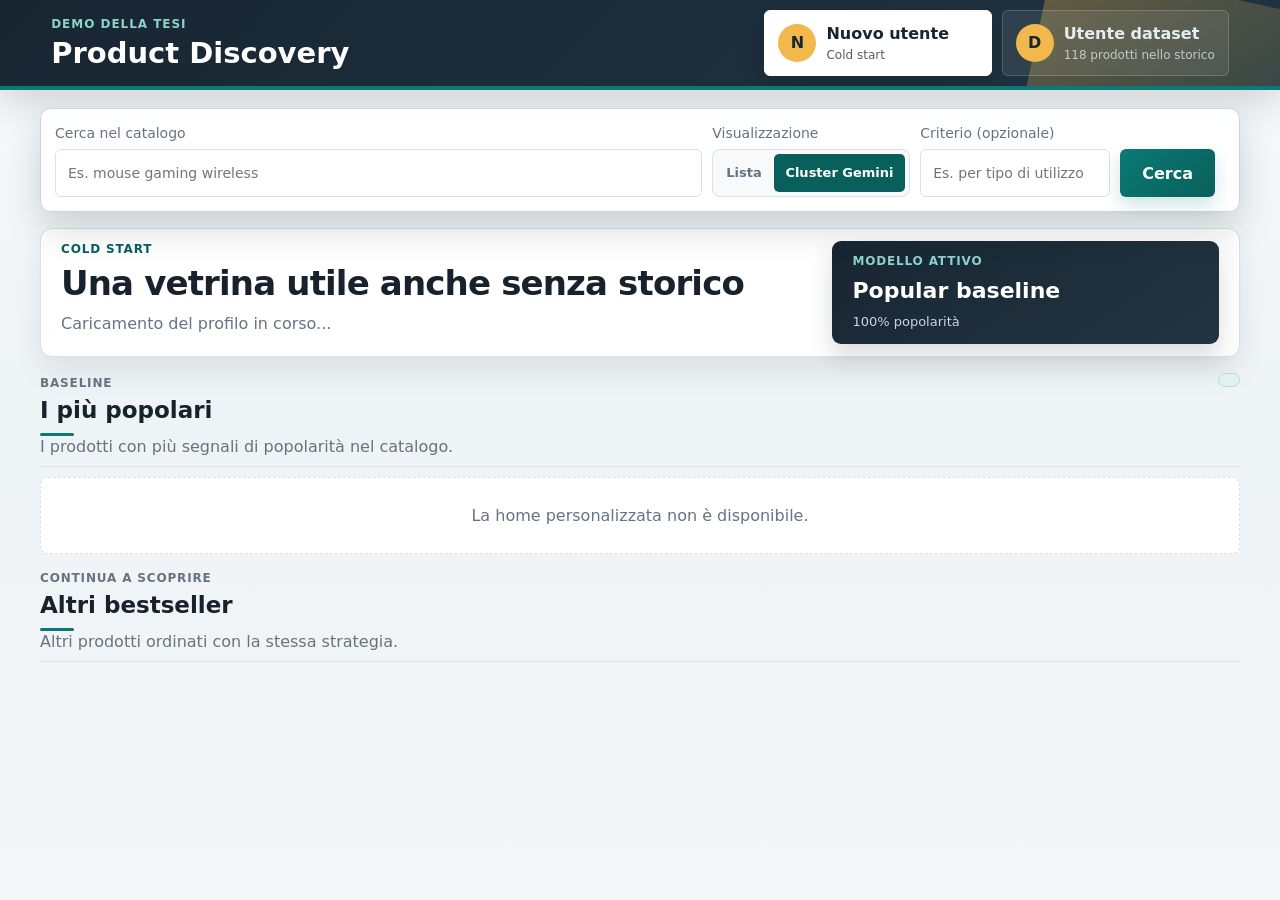
<file: prototype/frontend/index.html>
<!doctype html>
<html lang="it">
  <head>
    <meta charset="utf-8">
    <meta name="viewport" content="width=device-width, initial-scale=1">
    <title>Product Discovery | Demo tesi</title>
    <link rel="stylesheet" href="style.css?v=demo-ui-2">
  </head>
  <body data-page="home">
    <header class="site-header home-header">
      <div class="header-main">
        <div class="brand-block">
          <p class="brand-kicker">Demo della tesi</p>
          <h1>Product Discovery</h1>
        </div>

        <div id="profileSwitcher" class="profile-switcher" aria-label="Seleziona il profilo della home">
          <button class="profile-option is-active" type="button" data-profile-id="cold-start" aria-pressed="true">
            <span class="profile-avatar" aria-hidden="true">N</span>
            <span>
              <strong>Nuovo utente</strong>
              <small>Cold start</small>
            </span>
          </button>
          <button class="profile-option" type="button" data-profile-id="dataset-user" aria-pressed="false">
            <span class="profile-avatar" aria-hidden="true">D</span>
            <span>
              <strong>Utente dataset</strong>
              <small>118 prodotti nello storico</small>
            </span>
          </button>
        </div>
      </div>
    </header>

    <main class="page-shell home-shell">
      <section class="sticky-search-panel" aria-labelledby="searchTitle">
        <form id="discoveryForm" class="home-search-form">
          <label class="field home-query-field">
            <span id="searchTitle">Cerca nel catalogo</span>
            <input id="searchInput" type="search" placeholder="Es. mouse gaming wireless" autocomplete="off">
          </label>

          <fieldset id="resultMode" class="search-view-field">
            <legend>Visualizzazione</legend>
            <div class="search-mode-options">
              <label>
                <input type="radio" name="resultMode" value="sorted">
                <span>Lista</span>
              </label>
              <label>
                <input type="radio" name="resultMode" value="clusters" checked>
                <span>Cluster Gemini</span>
              </label>
            </div>
          </fieldset>

          <label id="aiQueryField" class="field ai-query-field">
            <span>Criterio (opzionale)</span>
            <input id="aiQueryInput" type="text" placeholder="Es. per tipo di utilizzo" autocomplete="off">
          </label>

          <label id="sortField" class="field search-sort-field hidden">
            <span>Ordina per</span>
            <select id="sortBy">
              <option value="price_asc">Prezzo crescente</option>
              <option value="price_desc">Prezzo decrescente</option>
              <option value="rating_desc">Rating più alto</option>
              <option value="reviews_desc">Numero recensioni</option>
            </select>
          </label>

          <button id="searchButton" class="primary-button search-submit" type="submit">Cerca</button>
          <button id="clearSearchButton" class="clear-search-button hidden" type="button">Chiudi risultati</button>
        </form>
      </section>

      <section id="searchResultsSection" class="search-results-section hidden" aria-labelledby="searchResultsTitle">
        <div class="search-results-heading">
          <div>
            <p id="searchResultsKicker" class="section-kicker">Risultati ricerca</p>
            <h2 id="searchResultsTitle">Risultati</h2>
            <p id="searchResultsSummary"></p>
          </div>
          <span id="searchResultsCount" class="result-count"></span>
        </div>
        <button id="localSearchButton" class="secondary-button search-local-button hidden" type="button">Mostra subito i risultati locali</button>
        <div id="searchResultsContent" aria-live="polite"></div>
      </section>

      <section class="home-hero" aria-labelledby="homeTitle">
        <div class="home-hero-copy">
          <p id="profileKicker" class="home-kicker">Cold start</p>
          <h2 id="homeTitle">Una vetrina utile anche senza storico</h2>
          <p id="profileDescription">Caricamento del profilo in corso...</p>
          <div id="profileFacts" class="profile-facts" aria-live="polite"></div>
        </div>
        <aside id="algorithmCard" class="algorithm-card" aria-live="polite">
          <p class="algorithm-label">Modello attivo</p>
          <h3>Popular baseline</h3>
          <p>100% popolarità</p>
        </aside>
      </section>

      <section class="home-products" aria-labelledby="primaryTitle">
        <div class="section-heading home-section-heading">
          <div>
            <p id="primaryKicker" class="section-kicker">Baseline</p>
            <h2 id="primaryTitle">I più popolari</h2>
            <p id="primaryDescription">I prodotti con più segnali di popolarità nel catalogo.</p>
          </div>
          <span id="resultCount" class="result-count"></span>
        </div>
        <div id="primaryRecommendations" class="product-grid home-product-grid" aria-live="polite">
          <p class="empty-state">Caricamento prodotti...</p>
        </div>
      </section>

      <section id="secondarySection" class="home-products" aria-labelledby="secondaryTitle">
        <div class="section-heading home-section-heading">
          <div>
            <p id="secondaryKicker" class="section-kicker">Continua a scoprire</p>
            <h2 id="secondaryTitle">Altri bestseller</h2>
            <p id="secondaryDescription">Altri prodotti ordinati con la stessa strategia.</p>
          </div>
        </div>
        <div id="secondaryRecommendations" class="product-grid home-product-grid"></div>
      </section>
    </main>

    <script src="app.js?v=demo-ui-3"></script>
  </body>
</html>
</file>
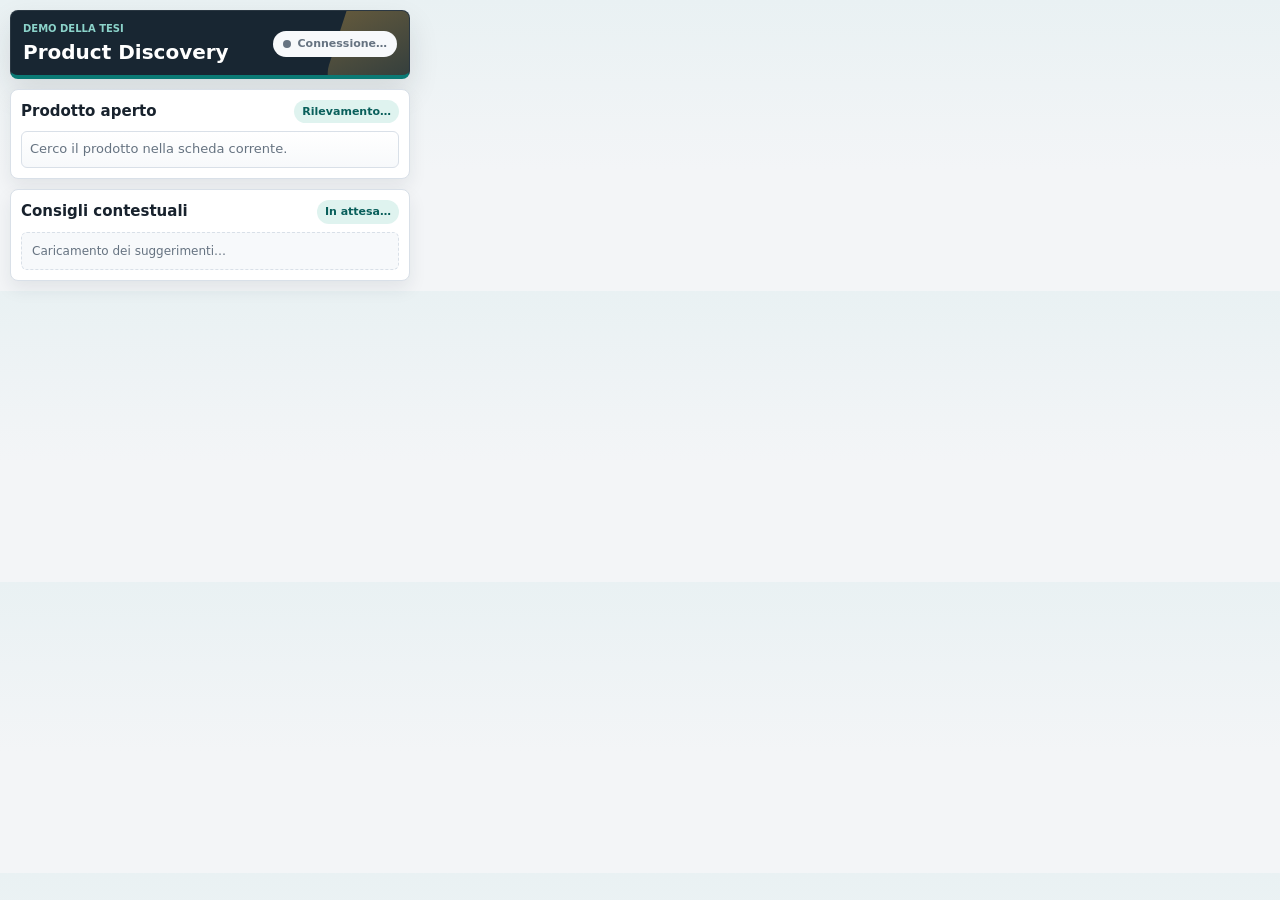
<file: prototype/extension/popup.html>
<!doctype html>
<html lang="it">
<head>
  <meta charset="utf-8">
  <meta name="viewport" content="width=device-width, initial-scale=1">
  <title>Tesi E-commerce Demo</title>
  <link rel="stylesheet" href="style.css">
  <!--detector condiviso caricato prima del popup-->
  <script src="product_detector.js" defer></script>
  <!--logica del popup estensione-->
  <script src="popup.js" defer></script>
</head>
<body class="extension-popup">
  <main class="popup-shell">
    <!--intestazione compatta del popup-->
    <header class="popup-header">
      <div>
        <p class="popup-kicker">Demo della tesi</p>
        <h1>Product Discovery</h1>
      </div>
      <div id="backendStatus" class="status-pill status-muted" role="status">Connessione…</div>
    </header>

    <!--riconoscimento prodotto locale o Amazon-->
    <section class="popup-section" aria-labelledby="currentProductTitle">
      <div class="section-heading">
        <h2 id="currentProductTitle">Prodotto aperto</h2>
        <p id="productPageStatus" class="source-pill">Rilevamento…</p>
      </div>
      <div id="productResult" class="result-box muted-text" aria-live="polite">Cerco il prodotto nella scheda corrente.</div>
    </section>

    <!--raccomandazioni contestuali dal backend o dalla pagina Amazon reale-->
    <section id="recommendationsSection" class="popup-section" aria-labelledby="recommendationsTitle">
      <div class="section-heading">
        <h2 id="recommendationsTitle">Consigli contestuali</h2>
        <span id="recommendationsStatus" class="source-pill" role="status">In attesa…</span>
      </div>
      <div id="recommendationsList" class="recommendations-list">
        <p class="empty-list-item">Caricamento dei suggerimenti…</p>
      </div>
      <div id="recommendationDetail" class="recommendation-detail hidden"></div>
    </section>
  </main>
</body>
</html>
</file>
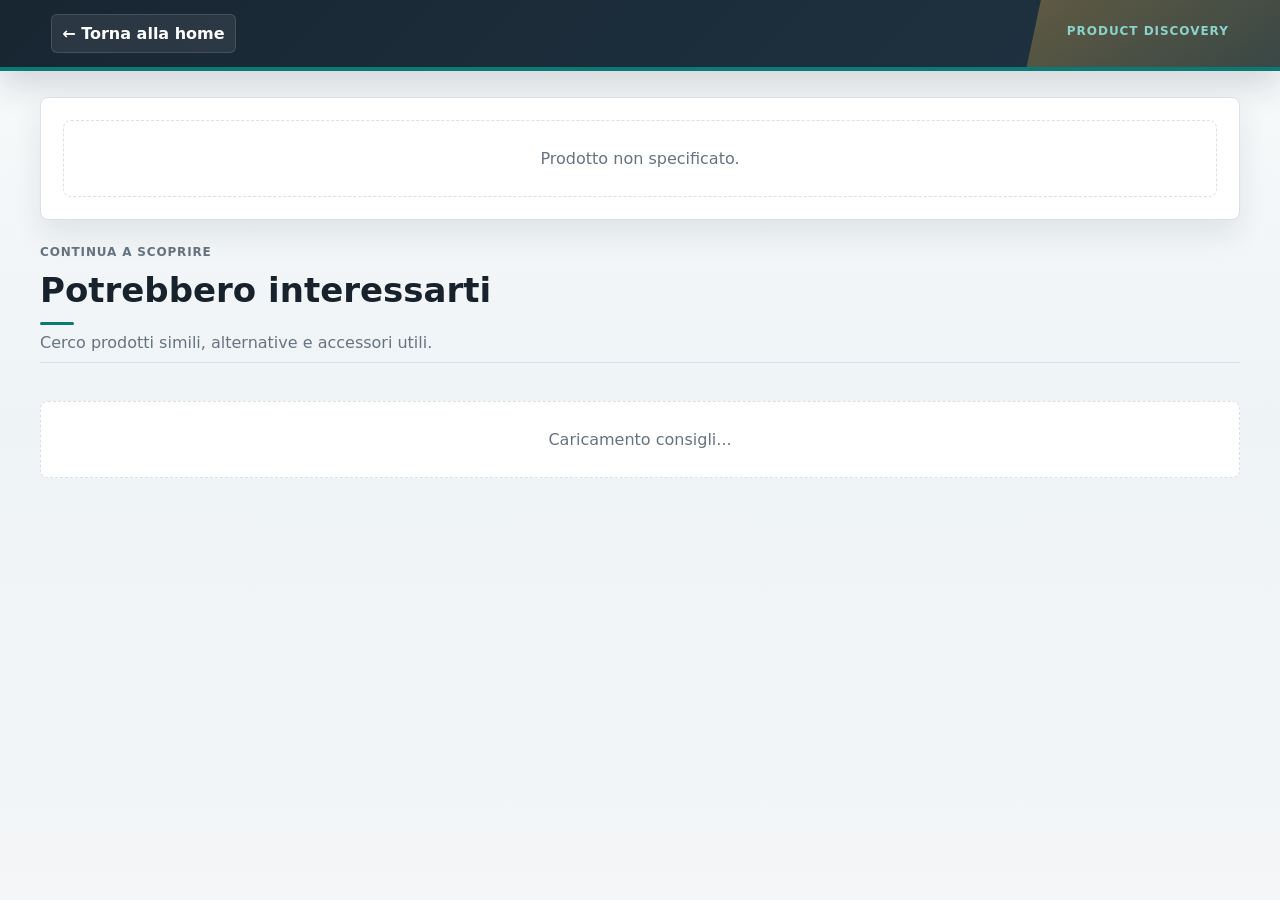
<file: prototype/frontend/product.html>
<!doctype html>
<html lang="it">
  <head>
    <meta charset="utf-8">
    <meta name="viewport" content="width=device-width, initial-scale=1">
    <title>Dettaglio prodotto | Product Discovery</title>
    <link rel="stylesheet" href="style.css?v=demo-ui-2">
  </head>
  <body data-page="product">
    <!--intestazione pagina dettaglio-->
    <header class="site-header compact">
      <div class="header-main">
        <a id="homeBackLink" class="back-link" href="index.html">← Torna alla home</a>
        <p class="brand-kicker">Product Discovery</p>
      </div>
    </header>

    <!--contenuto principale della pagina prodotto-->
    <main class="page-shell product-shell">
      <!--dettaglio prodotto caricato via API-->
      <section id="productDetail" class="product-detail" aria-live="polite">
        <p class="empty-state">Caricamento prodotto…</p>
      </section>

      <section id="productRecommendations" class="product-recommendations" aria-labelledby="productRecommendationsTitle">
        <div class="section-heading product-recommendations-heading">
          <div>
            <p class="section-kicker">Continua a scoprire</p>
            <h2 id="productRecommendationsTitle">Potrebbero interessarti</h2>
            <p id="productRecommendationsSummary">Cerco prodotti simili, alternative e accessori utili.</p>
          </div>
        </div>
        <div id="productRecommendationGroups" class="contextual-groups" aria-live="polite">
          <p class="empty-state">Caricamento consigli...</p>
        </div>
      </section>
    </main>

    <!--logica frontend vanilla JS-->
    <script src="app.js?v=demo-ui-3"></script>
  </body>
</html>
</file>
<file: prototype/frontend/style.css>
/*variabili visive globali*/
:root {
  --bg: #f3f5f7;
  --surface: #ffffff;
  --surface-soft: #f7f9fb;
  --text: #18222d;
  --muted: #667381;
  --line: #d9e0e8;
  --line-strong: #c7d0db;
  --accent: #0b7a75;
  --accent-dark: #095f5b;
  --accent-soft: #e0f2ef;
  --highlight: #f2b84b;
  --highlight-soft: #fff7df;
  --header: #182632;
  --header-soft: #223442;
  --shadow: 0 14px 30px rgba(24, 34, 45, 0.09);
  --shadow-strong: 0 18px 40px rgba(24, 34, 45, 0.14);
}

/*reset base box model*/
* {
  box-sizing: border-box;
}

/*stile pagina generale*/
body {
  margin: 0;
  background:
    linear-gradient(180deg, #f9fbfc 0, #eef3f5 46%, #f4f6f8 100%);
  background-attachment: fixed;
  color: var(--text);
  font-family: system-ui, -apple-system, BlinkMacSystemFont, "Segoe UI", Arial, sans-serif;
  line-height: 1.45;
  animation: pageIn 0.3s ease both;
}

.hidden {
  display: none !important;
}

/*header principale*/
.site-header {
  position: relative;
  overflow: hidden;
  background:
    linear-gradient(135deg, var(--header), #203342);
  color: #fff;
  border-bottom: 4px solid var(--accent);
  padding: 26px clamp(18px, 4vw, 52px);
  box-shadow: 0 14px 34px rgba(24, 34, 45, 0.16);
}

/*fascia grafica header*/
.site-header::after {
  content: "";
  position: absolute;
  right: -70px;
  bottom: -96px;
  width: 320px;
  height: 190px;
  background:
    linear-gradient(135deg, rgba(242, 184, 75, 0.34), rgba(11, 122, 117, 0.08));
  border-radius: 28px;
  transform: rotate(12deg);
}

/*contenuto sopra grafica header*/
.site-header > * {
  position: relative;
  z-index: 1;
}

/*layout header con selettore profilo a destra*/
.header-main {
  display: flex;
  align-items: flex-start;
  justify-content: space-between;
  gap: 24px;
}

/*header compatto per pagina dettaglio*/
.site-header.compact {
  padding-block: 14px;
}

.site-header.compact .header-main {
  align-items: center;
}

.site-header.compact .back-link {
  margin-bottom: 0;
}

/*titolo header*/
.site-header h1 {
  margin: 0 0 8px;
  font-size: clamp(26px, 3vw, 36px);
  font-weight: 700;
  letter-spacing: 0;
  animation: titleIn 0.36s ease both;
}

/*testi secondari*/
.intro,
.section-heading p,
.category {
  margin: 0;
  color: var(--muted);
}

/*testo secondario dentro header*/
.site-header .intro {
  color: #cbd5df;
  animation: titleIn 0.36s ease 0.05s both;
}

.brand-kicker {
  margin: 0 0 4px;
  color: #8bd3ca;
  font-size: 12px;
  font-weight: 800;
  letter-spacing: 0.08em;
  text-transform: uppercase;
}

.home-header .header-main {
  align-items: center;
}

.home-header h1 {
  margin: 0;
  font-size: clamp(23px, 2.5vw, 29px);
  line-height: 1.15;
}

.profile-switcher {
  display: grid;
  grid-template-columns: repeat(2, minmax(190px, 1fr));
  gap: 10px;
}

.profile-option {
  display: flex;
  align-items: center;
  gap: 10px;
  min-height: 66px;
  padding: 9px 13px;
  color: #e5edf2;
  text-align: left;
  background: rgba(255, 255, 255, 0.08);
  border: 1px solid rgba(255, 255, 255, 0.16);
  transition: background 0.16s ease, color 0.16s ease, transform 0.16s ease;
}

.profile-option:hover:not(:disabled):not(.is-active) {
  background: rgba(255, 255, 255, 0.14);
  transform: translateY(-1px);
}

.profile-option.is-active {
  color: var(--header);
  background: #fff;
  border-color: #fff;
  box-shadow: 0 10px 24px rgba(0, 0, 0, 0.14);
}

.profile-option:disabled {
  cursor: wait;
  opacity: 0.72;
}

.profile-option strong,
.profile-option small {
  display: block;
}

.profile-option small {
  margin-top: 2px;
  color: inherit;
  font-size: 12px;
  font-weight: 500;
  opacity: 0.75;
}

.profile-avatar {
  display: grid;
  flex: 0 0 38px;
  width: 38px;
  height: 38px;
  place-items: center;
  color: var(--header);
  background: var(--highlight);
  border-radius: 50%;
  font-weight: 900;
}

/*contenitore centrale pagina*/
.page-shell {
  width: min(1200px, calc(100% - 32px));
  margin: 26px auto 52px;
  animation: contentIn 0.36s ease both;
}

.home-shell {
  display: grid;
  gap: 42px;
}

.product-shell {
  display: grid;
  gap: 24px;
}

.sticky-search-panel {
  position: sticky;
  top: 12px;
  z-index: 40;
  padding: 14px;
  background: rgba(255, 255, 255, 0.94);
  border: 1px solid rgba(199, 208, 219, 0.92);
  border-radius: 10px;
  box-shadow: 0 16px 36px rgba(24, 34, 45, 0.18);
  backdrop-filter: blur(12px);
}

.home-search-form {
  display: grid;
  grid-template-columns: minmax(240px, 1fr) 198px 190px auto auto;
  gap: 10px;
  align-items: end;
}

.search-view-field {
  min-inline-size: 0;
  margin: 0;
  padding: 0;
  border: 0;
}

.search-view-field legend {
  margin-bottom: 6px;
  padding: 0;
  color: var(--muted);
  font-size: 14px;
}

.search-mode-options {
  display: grid;
  grid-template-columns: auto 1fr;
  gap: 3px;
  min-height: 48px;
  padding: 4px;
  background: var(--surface-soft);
  border: 1px solid var(--line);
  border-radius: 8px;
}

.search-mode-options label {
  position: relative;
  display: grid;
  cursor: pointer;
}

.search-mode-options input {
  position: absolute;
  width: 1px;
  min-height: 0;
  height: 1px;
  opacity: 0;
}

.search-mode-options span {
  display: grid;
  place-items: center;
  padding: 5px 9px;
  border-radius: 5px;
  color: var(--muted);
  font-size: 13px;
  font-weight: 700;
  text-align: center;
}

.search-mode-options input:checked + span {
  background: var(--accent-dark);
  color: #fff;
}

.search-mode-options input:focus-visible + span {
  outline: 2px solid var(--accent-dark);
  outline-offset: 2px;
}

.home-query-field input,
.ai-query-field input,
.home-search-form select {
  min-height: 48px;
}

.search-submit,
.clear-search-button {
  min-height: 48px;
  white-space: nowrap;
}

.clear-search-button {
  padding: 0 15px;
  color: var(--header);
  background: var(--surface-soft);
  border: 1px solid var(--line);
  transition: background 0.15s ease, border-color 0.15s ease;
}

.clear-search-button:hover {
  background: #fff;
  border-color: var(--line-strong);
}

.search-results-section {
  scroll-margin-top: 118px;
  padding: 24px;
  background: rgba(255, 255, 255, 0.7);
  border: 1px solid var(--line);
  border-radius: 10px;
  box-shadow: var(--shadow);
}

.search-results-heading {
  display: flex;
  align-items: flex-end;
  justify-content: space-between;
  gap: 18px;
  padding-bottom: 14px;
  border-bottom: 1px solid var(--line);
}

.search-results-heading h2 {
  margin: 0 0 5px;
  font-size: 28px;
}

.search-results-heading p:not(.section-kicker) {
  margin: 0;
  color: var(--muted);
}

.ordered-search-grid {
  margin-top: 22px;
}

.ordered-search-grid .product-card {
  min-height: 455px;
}

.search-role-results {
  margin-top: 24px;
}

.home-hero {
  display: grid;
  grid-template-columns: minmax(0, 1.45fr) minmax(280px, 0.75fr);
  gap: 24px;
  align-items: stretch;
  padding: clamp(22px, 4vw, 36px);
  background: var(--surface);
  border: 1px solid var(--line);
  border-radius: 12px;
  box-shadow: var(--shadow);
}

.home-hero-copy {
  align-self: center;
}

.home-kicker,
.section-kicker,
.algorithm-label {
  margin: 0 0 7px;
  color: var(--accent-dark);
  font-size: 12px;
  font-weight: 900;
  letter-spacing: 0.07em;
  text-transform: uppercase;
}

.home-hero h2 {
  max-width: 720px;
  margin: 0 0 10px;
  font-size: clamp(28px, 4vw, 42px);
  line-height: 1.12;
  letter-spacing: -0.025em;
}

.home-hero-copy > p:not(.home-kicker) {
  max-width: 70ch;
  margin: 0;
  color: var(--muted);
  font-size: 16px;
}

.profile-facts {
  display: flex;
  flex-wrap: wrap;
  gap: 8px;
  margin-top: 20px;
}

.profile-facts span {
  padding: 6px 10px;
  color: #24433f;
  background: var(--accent-soft);
  border: 1px solid #b9ddd8;
  border-radius: 999px;
  font-size: 12px;
  font-weight: 800;
}

.algorithm-card {
  padding: 20px;
  color: #fff;
  background: linear-gradient(145deg, var(--header), var(--header-soft));
  border-radius: 9px;
  box-shadow: 0 12px 24px rgba(24, 34, 45, 0.16);
}

.algorithm-card .algorithm-label {
  color: #8bd3ca;
}

.algorithm-card h3 {
  margin: 0 0 7px;
  font-size: 22px;
}

.algorithm-card > p:not(.algorithm-label):not(.model-metric) {
  margin: 0;
  color: #cbd5df;
  font-size: 13px;
}

.model-weights {
  display: flex;
  flex-wrap: wrap;
  gap: 7px;
  margin-top: 18px;
}

.model-weights span {
  padding: 5px 8px;
  color: #dce7ed;
  background: rgba(255, 255, 255, 0.08);
  border: 1px solid rgba(255, 255, 255, 0.14);
  border-radius: 999px;
  font-size: 12px;
}

.model-weights strong {
  color: var(--highlight);
}

.model-metric {
  margin: 15px 0 0;
  padding-top: 12px;
  color: #dce7ed;
  border-top: 1px solid rgba(255, 255, 255, 0.14);
  font-size: 13px;
}

.home-products {
  min-width: 0;
}

.home-section-heading {
  align-items: flex-end;
  margin-bottom: 18px;
}

.home-section-heading .section-kicker {
  margin-bottom: 4px;
}

.result-count {
  flex: 0 0 auto;
  padding: 6px 10px;
  color: var(--accent-dark);
  background: var(--accent-soft);
  border: 1px solid #b9ddd8;
  border-radius: 999px;
  font-size: 13px;
  font-weight: 800;
}

/*campo form con label*/
.field {
  display: grid;
  gap: 6px;
  color: var(--muted);
  font-size: 14px;
}

/*controlli form e bottoni*/
input,
select,
button {
  min-height: 44px;
  border-radius: 6px;
  font: inherit;
}

/*input*/
input,
select {
  width: 100%;
  border: 1px solid var(--line);
  background: #fff;
  color: var(--text);
  padding: 0 12px;
  transition: border-color 0.15s ease, box-shadow 0.15s ease, background 0.15s ease;
}

/*hover controlli form*/
input:hover,
select:hover {
  border-color: var(--line-strong);
  background: #fbfcfd;
}

/*focus visibile per tastiera e form*/
input:focus,
select:focus,
button:focus-visible,
.back-link:focus-visible {
  outline: 3px solid rgba(11, 122, 117, 0.2);
  outline-offset: 2px;
  border-color: var(--accent);
}

/*stile base bottoni*/
button {
  border: 0;
  cursor: pointer;
  font-weight: 700;
}

/*bottone principale ricerca*/
.primary-button {
  background:
    linear-gradient(135deg, var(--accent), var(--accent-dark));
  color: #fff;
  padding: 0 22px;
  box-shadow: 0 8px 18px rgba(11, 122, 117, 0.2);
  transition: box-shadow 0.15s ease, filter 0.15s ease, transform 0.15s ease;
}

/*hover bottone principale*/
.primary-button:hover {
  filter: brightness(1.04);
  box-shadow: 0 12px 24px rgba(11, 122, 117, 0.26);
  transform: translateY(-1px);
}

/*bottone dettaglio prodotto*/
.secondary-button {
  width: 100%;
  background:
    linear-gradient(135deg, var(--header), var(--header-soft));
  color: #fff;
  margin-top: auto;
  transition: filter 0.15s ease, transform 0.15s ease;
}

/*hover bottone dettaglio*/
.secondary-button:hover {
  filter: brightness(1.06);
  transform: translateY(-1px);
}

.search-local-button {
  width: auto;
  margin-top: 14px;
}

/*header delle sezioni*/
.section-heading {
  display: flex;
  align-items: baseline;
  justify-content: space-between;
  gap: 16px;
  margin-bottom: 14px;
  padding-bottom: 8px;
  border-bottom: 1px solid var(--line);
}

/*titoli sezione*/
.section-heading h2 {
  margin: 0;
  font-size: 23px;
  letter-spacing: 0;
  position: relative;
}

/*accento titoli sezione*/
.section-heading h2::after {
  content: "";
  display: block;
  width: 34px;
  height: 3px;
  margin-top: 7px;
  background: var(--accent);
  border-radius: 999px;
}

/*griglia card prodotto*/
.product-grid {
  display: grid;
  grid-template-columns: repeat(auto-fill, minmax(230px, 1fr));
  gap: 18px;
}

.cluster-keywords {
  display: flex;
  flex-wrap: wrap;
  gap: 8px;
  margin: 0 0 15px;
}

.cluster-keywords span {
  color: var(--muted);
  background: var(--surface-soft);
  border: 1px solid var(--line);
  border-radius: 999px;
  padding: 4px 9px;
  font-size: 12px;
}

/*card prodotto*/
.product-card {
  display: flex;
  flex-direction: column;
  min-height: 455px;
  background: var(--surface);
  border: 1px solid var(--line);
  border-radius: 8px;
  overflow: hidden;
  box-shadow: var(--shadow);
  animation: cardIn 0.28s ease both;
  transition: border-color 0.16s ease, box-shadow 0.16s ease, transform 0.16s ease;
}

/*hover leggero sulle card*/
.product-card:hover {
  border-color: var(--line-strong);
  box-shadow: var(--shadow-strong);
  transform: translateY(-4px);
}

/*contenitori immagine*/
.product-image,
.detail-image {
  display: grid;
  place-items: center;
  background:
    linear-gradient(180deg, #fff, var(--surface-soft));
}

/*box immagine nelle card*/
.product-image {
  flex: 0 0 230px;
  height: 230px;
  overflow: hidden;
  border-bottom: 1px solid var(--line);
  position: relative;
}

/*linea grafica sulle immagini*/
.product-image::after {
  content: "";
  position: absolute;
  left: 0;
  right: 0;
  bottom: 0;
  height: 3px;
  background: linear-gradient(90deg, var(--accent), var(--highlight));
  transform: scaleX(0);
  transform-origin: left;
  transition: transform 0.18s ease;
}

/*linea visibile al passaggio*/
.product-card:hover .product-image::after {
  transform: scaleX(1);
}

/*immagini prodotto nelle card*/
.product-image img {
  display: block;
  width: calc(100% - 24px);
  height: calc(100% - 24px);
  object-fit: contain;
  image-rendering: auto;
  transition: transform 0.2s ease;
}

/*zoom leggero immagine card*/
.product-card:hover .product-image img {
  transform: scale(1.04);
}

.rank-badge {
  position: absolute;
  top: 10px;
  left: 10px;
  z-index: 2;
  padding: 5px 8px;
  color: #fff;
  background: var(--header);
  border-radius: 999px;
  box-shadow: 0 4px 12px rgba(24, 34, 45, 0.18);
  font-size: 12px;
  font-weight: 900;
}

/*immagine grande nella pagina dettaglio*/
.detail-image img {
  width: calc(100% - 28px);
  height: calc(100% - 28px);
  object-fit: contain;
  image-rendering: auto;
  animation: imageIn 0.35s ease both;
}

/*placeholder quando manca immagine*/
.image-placeholder {
  display: grid;
  place-items: center;
  width: 100%;
  height: 100%;
  min-height: 150px;
  padding: 16px;
  color: var(--muted);
  text-align: center;
  background:
    linear-gradient(135deg, transparent 48%, #d2dae2 49%, #d2dae2 51%, transparent 52%),
    var(--surface-soft);
}

/*corpo testuale della card*/
.card-body {
  display: flex;
  flex: 1;
  flex-direction: column;
  gap: 11px;
  padding: 16px;
  background: var(--surface);
}

/*titolo prodotto in card*/
.card-body h3 {
  margin: 0;
  font-size: 16px;
  line-height: 1.32;
  display: -webkit-box;
  overflow: hidden;
  -webkit-box-orient: vertical;
  -webkit-line-clamp: 4;
}

/*categoria prodotto*/
.category {
  color: var(--accent-dark);
  font-size: 12px;
  font-weight: 700;
  text-transform: uppercase;
  letter-spacing: 0.02em;
}

/*metadati rating e recensioni*/
.meta-row {
  display: grid;
  gap: 4px;
  color: var(--muted);
  font-size: 14px;
  margin-bottom: 4px;
}

/*motivazione AI sulla card prodotto*/
.ai-reason {
  margin: 0;
  padding: 10px;
  color: #24433f;
  background: var(--accent-soft);
  border-left: 3px solid var(--accent);
  border-radius: 6px;
  font-size: 13px;
}

.ai-reason strong {
  display: block;
  margin-bottom: 2px;
}

.recommendation-reason {
  display: -webkit-box;
  margin: 0;
  overflow: hidden;
  color: #3a4652;
  font-size: 12px;
  line-height: 1.42;
  -webkit-box-orient: vertical;
  -webkit-line-clamp: 4;
}

.recommendation-reason strong {
  color: var(--accent-dark);
}

.home-product-grid .product-card {
  min-height: 390px;
}

/*prezzo prodotto nella card*/
.price-row {
  color: var(--text);
  font-size: 17px;
  font-weight: 800;
  width: fit-content;
  padding: 3px 8px;
  background: var(--highlight-soft);
  border-radius: 999px;
}

/*prezzo non disponibile*/
.price-row.muted-price {
  color: var(--muted);
  font-size: 14px;
  font-weight: 600;
  padding: 0;
  background: transparent;
  border-radius: 0;
}

/*layout dettaglio prodotto*/
.product-detail {
  display: grid;
  grid-template-columns: minmax(0, 0.75fr) minmax(0, 1.25fr);
  gap: 24px;
  background: var(--surface);
  border: 1px solid var(--line);
  border-radius: 8px;
  padding: 22px;
  box-shadow: var(--shadow);
  animation: detailIn 0.34s ease both;
  transition: border-color 0.18s ease, box-shadow 0.18s ease;
}

/*hover dettaglio prodotto*/
.product-detail:hover {
  border-color: var(--line-strong);
  box-shadow: var(--shadow-strong);
}

/*box immagine dettaglio*/
.detail-image {
  align-self: start;
  grid-template: minmax(0, 1fr) / minmax(0, 1fr);
  height: clamp(240px, 43vh, 340px);
  border-radius: 8px;
  border: 1px solid var(--line);
  overflow: hidden;
  box-shadow: inset 0 0 0 1px rgba(255, 255, 255, 0.9);
}

/*titolo dettaglio*/
.detail-info h1 {
  margin: 8px 0 14px;
  font-size: clamp(24px, 3vw, 32px);
  line-height: 1.18;
  letter-spacing: 0;
}

.product-description {
  margin-top: 18px;
  border-top: 1px solid var(--line);
  padding-top: 12px;
}

.product-description summary,
.evidence-preview summary {
  color: var(--accent-dark);
  font-weight: 750;
  cursor: pointer;
}

.product-description summary:focus-visible,
.evidence-preview summary:focus-visible {
  outline: 2px solid var(--accent);
  outline-offset: 3px;
}

/*descrizione prodotto*/
.description {
  margin: 10px 0 0;
  color: #3a4652;
  line-height: 1.6;
  max-width: 72ch;
  padding-left: 14px;
  border-left: 3px solid var(--accent-soft);
}

/*griglia statistiche dettaglio*/
.stats {
  display: grid;
  grid-template-columns: repeat(3, minmax(0, 1fr));
  gap: 12px;
  margin: 16px 0 0;
}

/*singola statistica*/
.stats div {
  background: var(--surface-soft);
  border: 1px solid var(--line);
  border-radius: 8px;
  padding: 12px;
  transition: background 0.15s ease, border-color 0.15s ease, transform 0.15s ease;
}

/*hover statistiche*/
.stats div:hover {
  background: #fff;
  border-color: var(--line-strong);
  transform: translateY(-2px);
}

/*etichetta statistica*/
.stats dt {
  color: var(--muted);
  font-size: 13px;
}

/*valore statistica*/
.stats dd {
  margin: 4px 0 0;
  font-size: 20px;
  font-weight: 700;
  overflow-wrap: anywhere;
}

/*link ritorno catalogo*/
.back-link {
  color: #fff;
  text-decoration: none;
  font-weight: 700;
  display: inline-flex;
  width: fit-content;
  margin-bottom: 12px;
  padding: 7px 10px;
  background: rgba(255, 255, 255, 0.08);
  border: 1px solid rgba(255, 255, 255, 0.12);
  border-radius: 6px;
  transition: background 0.15s ease, transform 0.15s ease;
}

/*hover link ritorno*/
.back-link:hover {
  background: rgba(255, 255, 255, 0.14);
  transform: translateX(-2px);
}

.product-recommendations {
  display: grid;
  gap: 24px;
}

.product-recommendations-heading h2 {
  margin: 4px 0 6px;
  font-size: clamp(25px, 3vw, 34px);
}

.contextual-groups {
  display: grid;
  gap: 42px;
}

.contextual-group {
  display: grid;
  gap: 16px;
  padding-top: 22px;
  border-top: 1px solid var(--line);
}

.contextual-group-heading {
  display: flex;
  align-items: flex-start;
  justify-content: space-between;
  gap: 18px;
}

.contextual-group-heading h3 {
  margin: 0 0 5px;
  font-size: 23px;
}

.contextual-group-heading p {
  max-width: 72ch;
  margin: 0;
  color: var(--muted);
}

.contextual-product-grid .product-card {
  min-height: 565px;
}

.contextual-product-grid .ai-reason {
  display: -webkit-box;
  overflow: hidden;
  line-height: 1.45;
  -webkit-box-orient: vertical;
  -webkit-line-clamp: 5;
}

/*stato vuoto delle griglie*/
.empty-state {
  grid-column: 1 / -1;
  margin: 0;
  padding: 26px;
  color: var(--muted);
  background: var(--surface);
  border: 1px dashed var(--line);
  border-radius: 8px;
  text-align: center;
}

/*pannello principale della nuova ricerca AI-first*/
.discovery-panel {
  background: var(--surface);
  border: 1px solid var(--line);
  border-radius: 8px;
  padding: 20px;
  box-shadow: var(--shadow);
}

.discovery-form {
  display: grid;
  grid-template-columns: minmax(0, 1fr) auto;
  gap: 12px;
  align-items: end;
}

.discovery-query-field input {
  min-height: 52px;
  font-size: 16px;
}

.query-examples {
  display: flex;
  flex-wrap: wrap;
  gap: 8px;
  margin-top: 14px;
}

.example-chip {
  min-height: 34px;
  padding: 0 12px;
  color: var(--accent-dark);
  background: var(--accent-soft);
  border: 1px solid #b9ddd8;
  border-radius: 999px;
  font-size: 13px;
  font-weight: 700;
  transition: background 0.15s ease, transform 0.15s ease;
}

.example-chip:hover {
  background: #cfe9e4;
  transform: translateY(-1px);
}

.discovery-summary {
  display: flex;
  align-items: flex-start;
  justify-content: space-between;
  gap: 18px;
  margin-top: 18px;
  padding: 16px;
  color: #24433f;
  background: var(--accent-soft);
  border: 1px solid #b9ddd8;
  border-radius: 8px;
}

.discovery-summary.hidden {
  display: none;
}

.discovery-summary p {
  margin: 4px 0 0;
  color: inherit;
}

.source-summary,
.source-chips {
  display: flex;
  flex-wrap: wrap;
  gap: 7px;
}

.source-summary {
  justify-content: flex-end;
  min-width: 220px;
}

.source-summary span,
.source-chips span {
  color: var(--accent-dark);
  background: #fff;
  border: 1px solid #b9ddd8;
  border-radius: 999px;
  padding: 4px 9px;
  font-size: 12px;
  font-weight: 800;
}

.role-results {
  display: grid;
  gap: 34px;
  margin-top: 28px;
}

.role-section {
  padding-top: 4px;
  border-top: 1px solid var(--line);
}

.role-heading {
  display: flex;
  align-items: flex-start;
  justify-content: space-between;
  gap: 16px;
  margin-bottom: 10px;
}

.role-heading h2 {
  margin: 0 0 6px;
  font-size: 24px;
  letter-spacing: 0;
}

.role-heading h3 {
  margin: 0 0 6px;
  font-size: 24px;
  letter-spacing: 0;
}

.role-heading p {
  margin: 0;
  color: var(--muted);
}

.role-kicker {
  margin-bottom: 5px;
  color: var(--accent-dark) !important;
  font-size: 12px;
  font-weight: 800;
  text-transform: uppercase;
  letter-spacing: 0.04em;
}

.role-size {
  flex: 0 0 auto;
  color: #24433f;
  background: var(--accent-soft);
  border: 1px solid #b9ddd8;
  border-radius: 999px;
  padding: 6px 11px;
  font-size: 13px;
  font-weight: 800;
}

.role-reason {
  margin: 0 0 12px;
  color: #3a4652;
}

.role-grid .product-card {
  min-height: 515px;
}

.evidence-preview {
  display: grid;
  gap: 9px;
  padding: 10px;
  background: var(--surface-soft);
  border: 1px solid var(--line);
  border-radius: 6px;
}

.evidence-snippets {
  display: grid;
  gap: 7px;
  margin-top: 8px;
}

.evidence-snippets p {
  margin: 0;
  color: #3a4652;
  font-size: 13px;
  line-height: 1.4;
}

.evidence-snippets strong {
  color: var(--accent-dark);
}

/*ingresso pagina*/
@keyframes pageIn {
  from {
    opacity: 0;
  }

  to {
    opacity: 1;
  }
}

/*ingresso titolo*/
@keyframes titleIn {
  from {
    opacity: 0;
    transform: translateY(6px);
  }

  to {
    opacity: 1;
    transform: translateY(0);
  }
}

/*ingresso contenuto*/
@keyframes contentIn {
  from {
    opacity: 0;
    transform: translateY(10px);
  }

  to {
    opacity: 1;
    transform: translateY(0);
  }
}

/*ingresso card*/
@keyframes cardIn {
  from {
    opacity: 0;
    transform: translateY(8px);
  }

  to {
    opacity: 1;
    transform: translateY(0);
  }
}

/*ingresso dettaglio*/
@keyframes detailIn {
  from {
    opacity: 0;
    transform: translateY(8px);
  }

  to {
    opacity: 1;
    transform: translateY(0);
  }
}

/*ingresso immagine dettaglio*/
@keyframes imageIn {
  from {
    opacity: 0;
    transform: scale(0.98);
  }

  to {
    opacity: 1;
    transform: scale(1);
  }
}

/*riduce animazioni se richiesto dal sistema*/
@media (prefers-reduced-motion: reduce) {
  body,
  .site-header h1,
  .site-header .intro,
  .page-shell,
  .product-card,
  .product-detail,
  .detail-image img {
    animation: none;
  }

  input,
  .primary-button,
  .secondary-button,
  .product-card,
  .product-image::after,
  .product-image img,
  .stats div,
  .back-link {
    transition: none;
  }
}

@media (min-width: 981px) {
  .home-header {
    padding-block: 10px;
  }

  .home-shell {
    margin-top: 18px;
    gap: 16px;
  }

  .home-hero,
  .algorithm-card {
    padding: 12px 20px;
    line-height: 1.35;
  }

  .home-hero h2 {
    font-size: clamp(28px, 3vw, 34px);
  }

  .profile-facts,
  .model-weights {
    margin-top: 10px;
  }

  .model-metric {
    margin-top: 9px;
    padding-top: 8px;
  }

  .home-section-heading {
    margin-bottom: 10px;
    line-height: 1.35;
  }

  .home-product-grid .product-image {
    flex-basis: 132px;
    height: 132px;
    grid-template-rows: minmax(0, 1fr);
  }

  .search-results-section {
    scroll-margin-top: 148px;
  }
}

@media (min-width: 761px) and (max-width: 980px) {
  .home-search-form {
    grid-template-columns: minmax(0, 1fr) 180px auto auto;
  }

  .home-query-field {
    grid-column: 1 / -1;
  }
}

/*layout mobile*/
@media (max-width: 760px) {
  /*stack verticale su schermi stretti*/
  .product-detail,
  .discovery-form,
  .home-hero {
    grid-template-columns: 1fr;
  }

  .header-main {
    display: grid;
    gap: 16px;
  }

  .profile-switcher {
    grid-template-columns: 1fr;
  }

  .profile-option {
    width: 100%;
  }

  .sticky-search-panel {
    top: 8px;
    padding: 10px;
  }

  .home-search-form {
    grid-template-columns: 1fr 1fr;
  }

  .home-query-field {
    grid-column: 1 / -1;
  }

  .search-submit,
  .clear-search-button {
    width: 100%;
  }

  .search-results-section {
    scroll-margin-top: 230px;
    padding: 18px;
  }

  .discovery-summary,
  .role-heading,
  .contextual-group-heading,
  .home-section-heading,
  .search-results-heading {
    display: grid;
  }

  .source-summary {
    justify-content: flex-start;
    min-width: 0;
  }

  /*bottone ricerca a larghezza piena*/
  .primary-button {
    width: 100%;
  }

  /*griglia prodotti piu compatta su mobile*/
  .product-grid {
    grid-template-columns: 1fr;
  }

  /*statistiche dettaglio in colonna*/
  .stats {
    grid-template-columns: 1fr;
  }
}
</file>
<file: prototype/extension/style.css>
/*variabili locali estensione*/
:root {
  --extension-bg: #f3f5f7;
  --extension-surface: #ffffff;
  --extension-surface-soft: #f7f9fb;
  --extension-text: #18222d;
  --extension-muted: #667381;
  --extension-line: #d9e0e8;
  --extension-accent: #0b7a75;
  --extension-accent-dark: #095f5b;
  --extension-accent-soft: #dff3ef;
  --extension-highlight: #f2b84b;
  --extension-error: #9b1c1c;
  --extension-error-bg: #fff1f1;
  --extension-shadow: 0 14px 30px rgba(24, 34, 45, 0.12);
  --extension-shadow-soft: 0 8px 18px rgba(24, 34, 45, 0.08);
}

.hidden {
  display: none !important;
}

/*stile popup estensione*/
body.extension-popup {
  width: 420px;
  max-height: 580px;
  margin: 0;
  background:
    linear-gradient(180deg, #e9f1f3 0, var(--extension-bg) 170px),
    var(--extension-bg);
  color: var(--extension-text);
  font-family: system-ui, -apple-system, BlinkMacSystemFont, "Segoe UI", Arial, sans-serif;
  line-height: 1.45;
  overflow-y: auto;
}

/*box model popup*/
body.extension-popup * {
  box-sizing: border-box;
}

/*contenitore popup*/
body.extension-popup .popup-shell {
  display: grid;
  gap: 10px;
  padding: 10px;
  animation: popupFadeIn 0.28s ease both;
}

/*header popup*/
body.extension-popup .popup-header {
  position: relative;
  overflow: hidden;
  display: flex;
  align-items: center;
  justify-content: space-between;
  gap: 12px;
  background: #182632;
  color: #fff;
  border: 1px solid rgba(255, 255, 255, 0.08);
  border-bottom: 4px solid var(--extension-accent);
  border-radius: 8px;
  padding: 11px 12px;
  box-shadow: var(--extension-shadow);
}

/*linea decorativa header*/
body.extension-popup .popup-header::after {
  content: "";
  position: absolute;
  right: -34px;
  bottom: -34px;
  width: 108px;
  height: 108px;
  background:
    linear-gradient(135deg, color-mix(in srgb, var(--extension-highlight) 38%, transparent), rgba(11, 122, 117, 0.12));
  border-radius: 26px;
  transform: rotate(18deg);
}

/*eyebrow popup*/
body.extension-popup .popup-kicker {
  position: relative;
  z-index: 1;
  margin: 0 0 3px;
  color: #8bd3ca;
  font-size: 10px;
  font-weight: 700;
  text-transform: uppercase;
}

/*titolo popup*/
body.extension-popup .popup-header h1 {
  position: relative;
  z-index: 1;
  margin: 0;
  font-size: 20px;
  line-height: 1.2;
  letter-spacing: 0;
}

body.extension-popup .popup-header .status-pill {
  position: relative;
  z-index: 1;
  flex: 0 0 auto;
  margin-top: 2px;
}

/*sezione popup*/
body.extension-popup .popup-section {
  display: grid;
  gap: 8px;
  background: var(--extension-surface);
  border: 1px solid var(--extension-line);
  border-radius: 8px;
  padding: 10px;
  box-shadow: var(--extension-shadow-soft);
  animation: sectionIn 0.32s ease both;
  transition: border-color 0.18s ease, box-shadow 0.18s ease, transform 0.18s ease;
}

/*ritardo ingresso sezioni*/
body.extension-popup .popup-section:nth-of-type(1) {
  animation-delay: 0.04s;
}

body.extension-popup .popup-section:nth-of-type(2) {
  animation-delay: 0.08s;
}

/*hover sezioni*/
body.extension-popup .popup-section:hover {
  border-color: #c8d4df;
  box-shadow: var(--extension-shadow);
}

/*intestazione sezione*/
body.extension-popup .section-heading {
  display: flex;
  align-items: center;
  justify-content: space-between;
  gap: 10px;
}

/*titolo sezione*/
body.extension-popup .section-heading h2 {
  margin: 0;
  font-size: 15px;
  letter-spacing: 0;
}

/*testi secondari*/
body.extension-popup .muted-text {
  margin: 0;
  color: var(--extension-muted);
  font-size: 13px;
}

body.extension-popup .source-pill {
  margin: 0;
  padding: 4px 8px;
  border-radius: 999px;
  background: var(--extension-accent-soft);
  color: var(--extension-accent-dark);
  font-size: 11px;
  font-weight: 750;
  text-align: center;
}

/*stato backend*/
body.extension-popup .status-pill {
  display: inline-flex;
  align-items: center;
  gap: 7px;
  width: fit-content;
  border-radius: 999px;
  padding: 5px 10px;
  font-size: 11px;
  font-weight: 700;
}

/*pallino stato backend*/
body.extension-popup .status-pill::before {
  content: "";
  width: 8px;
  height: 8px;
  border-radius: 999px;
  background: currentColor;
}

/*stato in controllo*/
body.extension-popup .status-muted {
  background: var(--extension-surface-soft);
  color: var(--extension-muted);
  animation: softPulse 1.4s ease-in-out infinite;
}

/*stato online*/
body.extension-popup .status-online {
  background: var(--extension-accent-soft);
  color: var(--extension-accent-dark);
}

/*stato offline*/
body.extension-popup .status-offline {
  background: var(--extension-error-bg);
  color: var(--extension-error);
}

/*bottone principale*/
body.extension-popup .primary-button {
  min-height: 42px;
  border: 0;
  border-radius: 6px;
  background:
    linear-gradient(135deg, var(--extension-accent), var(--extension-accent-dark));
  color: #fff;
  cursor: pointer;
  font: inherit;
  font-weight: 700;
  box-shadow: 0 8px 16px rgba(11, 122, 117, 0.22);
  transition: box-shadow 0.16s ease, filter 0.16s ease, transform 0.16s ease;
}

/*hover bottone*/
body.extension-popup .primary-button:hover {
  filter: brightness(1.04);
  box-shadow: 0 11px 20px rgba(11, 122, 117, 0.28);
  transform: translateY(-1px);
}

/*click bottone*/
body.extension-popup .primary-button:active {
  transform: translateY(0);
}

/*bottone disabilitato*/
body.extension-popup .primary-button:disabled {
  background: #aeb8c2;
  box-shadow: none;
  cursor: not-allowed;
  transform: none;
}

/*focus accessibile*/
body.extension-popup button:focus-visible,
body.extension-popup summary:focus-visible {
  outline: 2px solid var(--extension-accent);
  outline-offset: 2px;
}

/*risultato prodotto*/
body.extension-popup .result-box {
  display: grid;
  gap: 7px;
  margin: 0;
  padding: 8px;
  background:
    linear-gradient(180deg, #ffffff, var(--extension-surface-soft));
  border: 1px solid var(--extension-line);
  border-radius: 6px;
}

/*titolo risultato*/
body.extension-popup .result-box h2 {
  display: -webkit-box;
  margin: 0;
  overflow: hidden;
  font-size: 14px;
  line-height: 1.28;
  letter-spacing: 0;
  overflow-wrap: anywhere;
  -webkit-box-orient: vertical;
  -webkit-line-clamp: 2;
}

/*testi risultato*/
body.extension-popup .result-box p {
  margin: 0;
  font-size: 13px;
}

/*layout dettaglio prodotto nel popup*/
body.extension-popup .popup-product-layout {
  display: grid;
  grid-template-columns: 72px minmax(0, 1fr);
  gap: 10px;
  align-items: center;
}

/*testi dettaglio prodotto*/
body.extension-popup .popup-product-info {
  display: grid;
  gap: 4px;
  min-width: 0;
}

/*immagine prodotto caricata*/
body.extension-popup .popup-product-image {
  display: grid;
  place-items: center;
  width: 72px;
  height: 72px;
  overflow: hidden;
  background: #fff;
  border: 1px solid var(--extension-line);
  border-radius: 6px;
  box-shadow: inset 0 0 0 1px rgba(255, 255, 255, 0.8);
}

/*miniatura raccomandazione*/
body.extension-popup .recommendation-image {
  display: grid;
  place-items: center;
  width: 46px;
  height: 46px;
  overflow: hidden;
  background: #fff;
  border: 1px solid var(--extension-line);
  border-radius: 6px;
  transition: border-color 0.16s ease, transform 0.16s ease;
}

/*immagini prodotto nel popup*/
body.extension-popup .popup-product-image,
body.extension-popup .recommendation-image,
body.extension-popup .recommendation-detail-image {
  grid-template: minmax(0, 1fr) / minmax(0, 1fr);
}

body.extension-popup .popup-product-image img,
body.extension-popup .recommendation-image img,
body.extension-popup .recommendation-detail-image img {
  display: block;
  width: calc(100% - 8px);
  height: calc(100% - 8px);
  object-fit: contain;
  transition: transform 0.18s ease;
}

body.extension-popup .default-product-image {
  opacity: 0.86;
}

/*categoria risultato*/
body.extension-popup .category-line {
  color: var(--extension-accent-dark);
  font-size: 12px;
  font-weight: 700;
  text-transform: uppercase;
}

body.extension-popup .product-id-line {
  color: var(--extension-muted);
  font-family: ui-monospace, SFMono-Regular, Consolas, "Liberation Mono", monospace;
  font-size: 11px;
  overflow-wrap: anywhere;
}

body.extension-popup .current-product-meta {
  color: var(--extension-muted);
}

/*testo errore*/
body.extension-popup .error-text {
  color: var(--extension-error);
}

/*lista raccomandazioni*/
body.extension-popup .recommendations-list {
  display: grid;
  gap: 7px;
  margin: 0;
  padding: 0;
  list-style: none;
}

/*gruppo raccomandazioni*/
body.extension-popup .recommendation-group {
  background: var(--extension-surface-soft);
  border: 1px solid var(--extension-line);
  border-radius: 8px;
}

/*intestazione gruppo consigli*/
body.extension-popup .recommendation-group-heading {
  display: grid;
  grid-template-columns: minmax(0, 1fr) auto 10px;
  align-items: center;
  gap: 8px;
  padding: 8px 10px;
  cursor: pointer;
  list-style: none;
}

body.extension-popup .recommendation-group-heading::-webkit-details-marker {
  display: none;
}

body.extension-popup .recommendation-group-heading::after {
  content: "";
  width: 6px;
  height: 6px;
  border-right: 2px solid var(--extension-accent-dark);
  border-bottom: 2px solid var(--extension-accent-dark);
  transform: rotate(45deg);
}

body.extension-popup .recommendation-group[open] > summary::after {
  transform: rotate(225deg);
}

body.extension-popup .recommendation-group-title {
  color: var(--extension-text);
  font-size: 13px;
  font-weight: 800;
}

body.extension-popup .recommendation-group-count {
  display: inline-flex;
  align-items: center;
  justify-content: center;
  min-width: 20px;
  height: 20px;
  color: var(--extension-accent-dark);
  background: var(--extension-accent-soft);
  border-radius: 999px;
  font-size: 12px;
  font-weight: 800;
}

/*lista prodotti dentro il gruppo*/
body.extension-popup .recommendation-products {
  display: grid;
  gap: 5px;
  padding: 0 6px 6px;
}

body.extension-popup .more-recommendations > summary {
  padding: 3px 10px 8px;
  color: var(--extension-accent-dark);
  font-size: 12px;
  font-weight: 750;
  cursor: pointer;
}

/*raccomandazione con miniatura*/
body.extension-popup .recommendation-item {
  display: grid;
  grid-template-columns: 46px minmax(0, 1fr) auto;
  gap: 8px;
  align-items: center;
  width: 100%;
  min-height: 58px;
  padding: 5px 7px;
  background: #ffffff;
  border: 1px solid var(--extension-line);
  border-radius: 6px;
  color: inherit;
  cursor: pointer;
  font: inherit;
  text-align: left;
  transition: background 0.16s ease, border-color 0.16s ease;
}

/*hover raccomandazione*/
body.extension-popup .recommendation-item:hover {
  background: #fbfcfd;
  border-color: #c7d0db;
}

/*hover miniatura*/
body.extension-popup .recommendation-item:hover .recommendation-image {
  border-color: var(--extension-accent);
}

/*hover immagine*/
body.extension-popup .recommendation-item:hover img {
  transform: scale(1.04);
}

/*testi raccomandazione*/
body.extension-popup .recommendation-body {
  display: grid;
  gap: 3px;
  min-width: 0;
}

/*titolo raccomandazione*/
body.extension-popup .recommendation-body span {
  color: var(--extension-text);
  font-size: 13.5px;
  font-weight: 800;
  line-height: 1.28;
  display: -webkit-box;
  overflow: hidden;
  -webkit-box-orient: vertical;
  -webkit-line-clamp: 2;
}

/*metadati raccomandazione*/
body.extension-popup .recommendation-body small,
body.extension-popup .empty-list-item {
  color: var(--extension-muted);
  font-size: 12px;
  line-height: 1.35;
}

body.extension-popup .recommendation-body small {
  overflow: hidden;
  text-overflow: ellipsis;
  white-space: nowrap;
}

body.extension-popup .recommendation-arrow {
  color: var(--extension-accent-dark);
  font-size: 20px;
  font-weight: 800;
}

body.extension-popup .recommendation-detail {
  display: grid;
  gap: 10px;
  padding: 11px;
  background: #ffffff;
  border: 1px solid var(--extension-accent);
  border-radius: 8px;
  box-shadow: var(--extension-shadow-soft);
}

body.extension-popup .recommendation-detail-heading {
  display: flex;
  align-items: center;
  justify-content: space-between;
  gap: 10px;
}

body.extension-popup .recommendation-detail-heading p {
  margin: 0;
  color: var(--extension-accent-dark);
  font-size: 12px;
  font-weight: 800;
  text-transform: uppercase;
}

body.extension-popup .recommendation-back {
  min-height: 28px;
  padding: 4px 8px;
  color: var(--extension-accent-dark);
  background: var(--extension-surface-soft);
  border: 1px solid var(--extension-line);
  border-radius: 999px;
  cursor: pointer;
  font-family: inherit;
  font-size: 12px;
  font-weight: 800;
}

body.extension-popup .recommendation-detail-layout {
  display: grid;
  grid-template-columns: 104px minmax(0, 1fr);
  gap: 12px;
  align-items: start;
}

body.extension-popup .recommendation-detail-image {
  display: grid;
  place-items: center;
  width: 104px;
  height: 104px;
  overflow: hidden;
  background: #fff;
  border: 1px solid var(--extension-line);
  border-radius: 6px;
}

body.extension-popup .recommendation-detail-body {
  display: grid;
  gap: 7px;
  min-width: 0;
}

body.extension-popup .recommendation-detail-body h3 {
  margin: 0;
  color: var(--extension-text);
  font-size: 15px;
  line-height: 1.3;
  letter-spacing: 0;
  overflow-wrap: anywhere;
}

body.extension-popup .recommendation-detail-meta,
body.extension-popup .recommendation-detail-reason {
  margin: 0;
  color: var(--extension-muted);
  font-size: 12.5px;
  line-height: 1.42;
}

body.extension-popup .recommendation-detail-reason {
  color: #31444f;
}

body.extension-popup .open-product-button {
  min-height: 36px;
  width: 100%;
  margin-top: 2px;
}

body.extension-popup .empty-list-item {
  margin: 0;
  padding: 10px;
  background: var(--extension-surface-soft);
  border: 1px dashed var(--extension-line);
  border-radius: 6px;
}

/*animazione ingresso popup*/
@keyframes popupFadeIn {
  from {
    opacity: 0;
    transform: translateY(6px);
  }

  to {
    opacity: 1;
    transform: translateY(0);
  }
}

/*animazione ingresso sezioni*/
@keyframes sectionIn {
  from {
    opacity: 0;
    transform: translateY(8px);
  }

  to {
    opacity: 1;
    transform: translateY(0);
  }
}

/*animazione stato in caricamento*/
@keyframes softPulse {
  0%,
  100% {
    box-shadow: 0 0 0 0 rgba(102, 115, 129, 0.18);
  }

  50% {
    box-shadow: 0 0 0 5px rgba(102, 115, 129, 0);
  }
}

/*riduce movimento se richiesto dal sistema*/
@media (prefers-reduced-motion: reduce) {
  body.extension-popup .popup-shell,
  body.extension-popup .popup-section,
  body.extension-popup .status-muted {
    animation: none;
  }

  body.extension-popup .primary-button,
  body.extension-popup .recommendation-item,
  body.extension-popup .recommendation-image,
  body.extension-popup .popup-product-image img,
  body.extension-popup .recommendation-image img {
    transition: none;
  }
}
</file>
